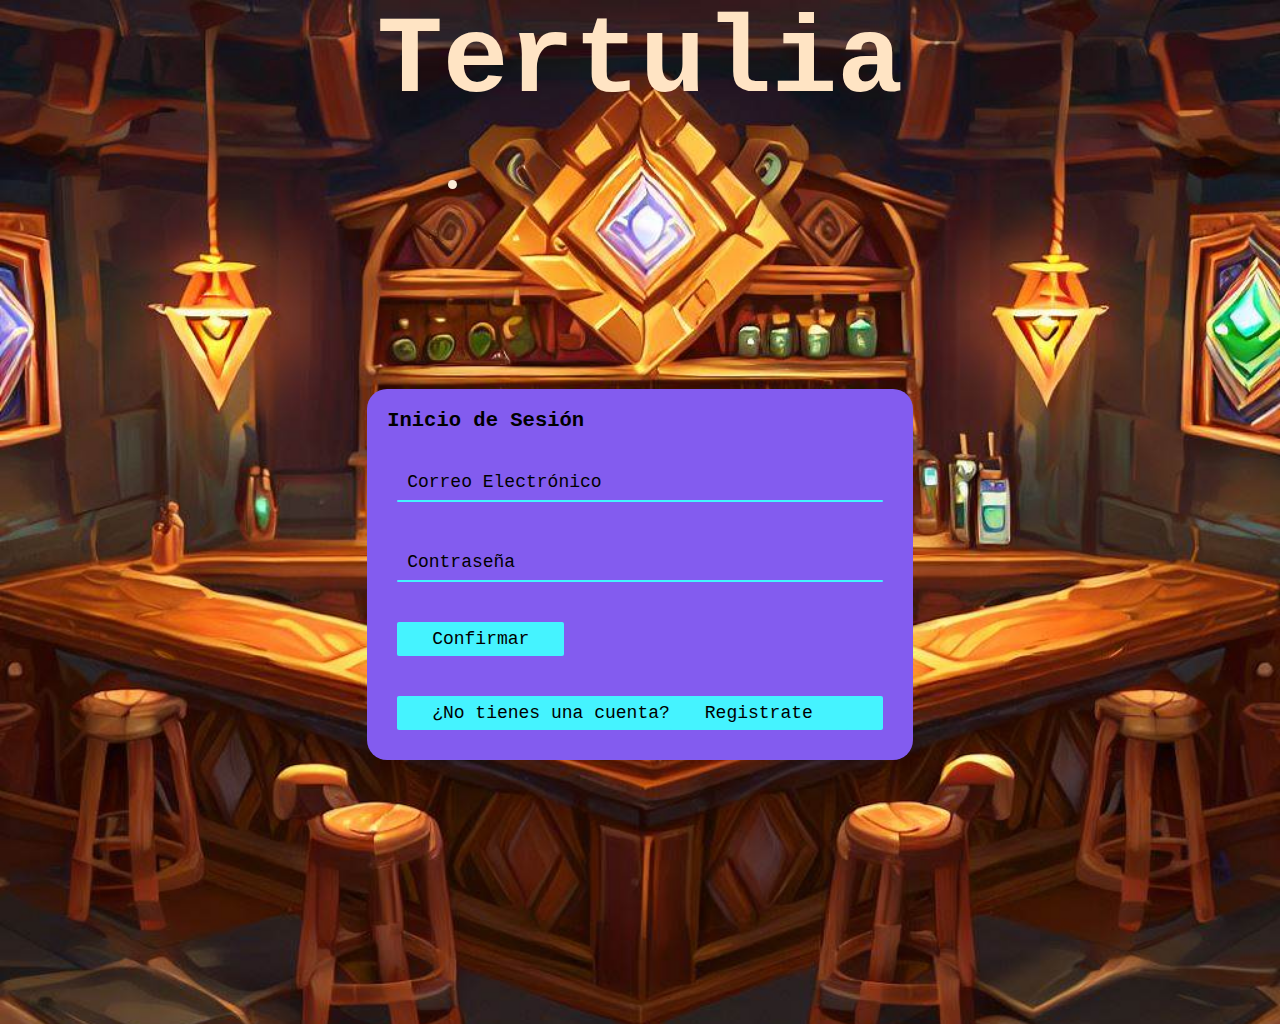
<file: templates/index.html>
<!DOCTYPE html>
<html lang="es">
<head>
    <meta charset="UTF-8">
    <meta http-equiv="X-UA-Compatible" content="IE=edge">
    <meta name="viewport" content="width=device-width, initial-scale=1.0">
    <link rel="icon" type="image/png" sizes="16x16"  href="../src/assets/images/favicon.ico">
    <title>Tertulia</title>
    <link rel="stylesheet" href="/src/styles/login.css">
</head>
<body>
    <header>
        <h1 class="titulo">Tertulia</h1>
    </header>
    <main>
        <section class="gral">
            <form id="loginForm">             
                <div class="form">
                    <h2>Inicio de Sesión</h2>
                    <div class="row100">
                        <div class="col">
                            <div class="inputBox">
                                <input type="email" name="email" id="email" required>
                                <span class="text">Correo Electrónico</span>
                                <span class="line"></span>
                            </div>
                        </div>
                        <div class="col">
                            <div class="inputBox">
                                <input type="password" name="password" id="password" required>
                                <span class="text">Contraseña</span>
                                <span class="line"></span>
                            </div>
                        </div>
                    </div>
                    <div class="row100">
                        <div class="col">
                            <input type="submit" value="Confirmar">
                        </div>
                    </div>
                    <div class="row100">
                        <div class="col">
                            <p class="link">¿No tienes una cuenta?<a class= "link" href="/templates/registro.html">Registrate</a></p>
                        </div>
                    </div>
                </div>
            </form>
        </section>
    </main>
    <div id="message"></div>
</body>
<script src="../scripts/login.js"></script>
</html>
</file>
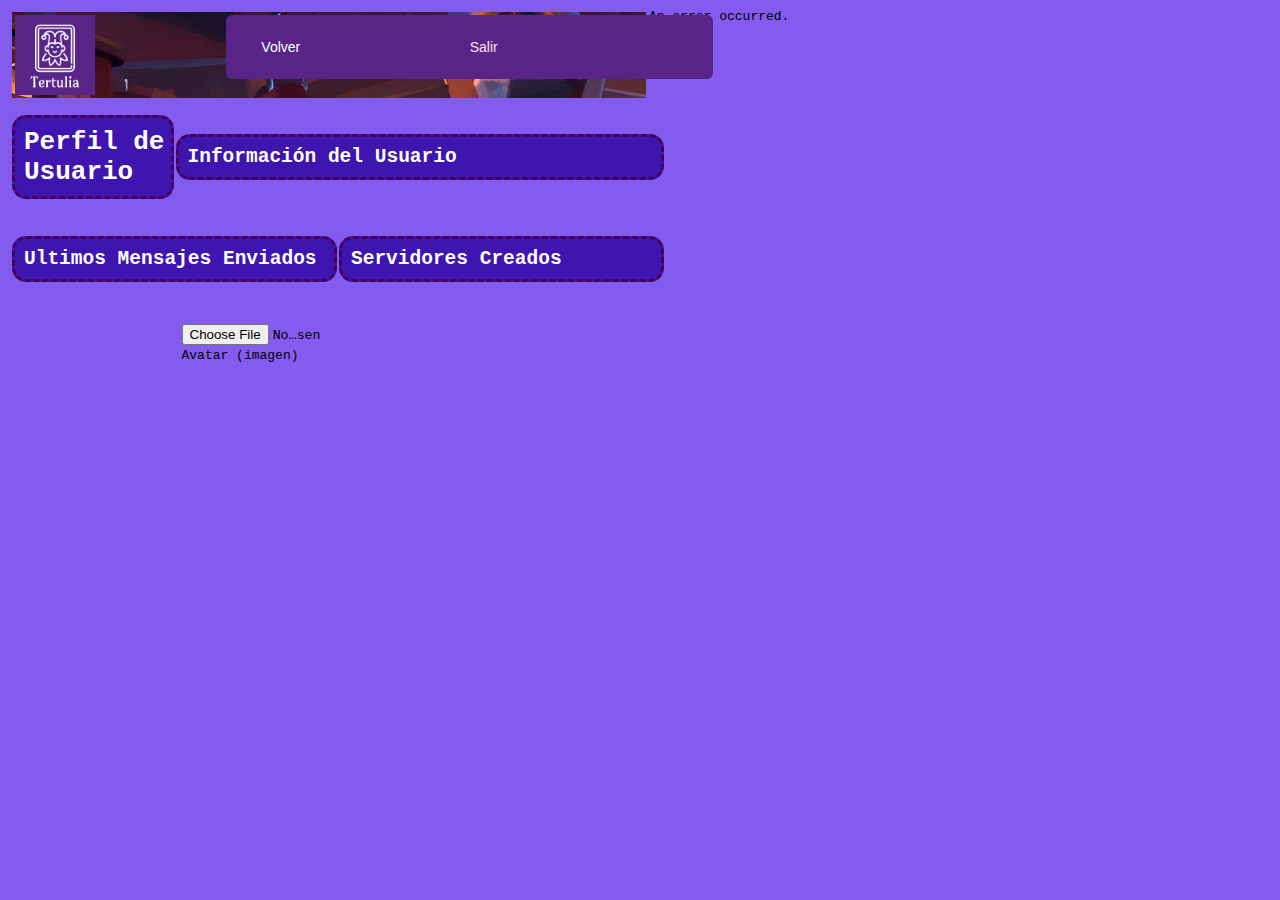
<file: templates/perfil.html>
<!DOCTYPE html>
<html lang="es">
<head>
    <meta charset="UTF-8">
    <meta http-equiv="X-UA-Compatible" content="IE=edge">
    <meta name="viewport" content="width=device-width, initial-scale=1.0">
    <link rel="icon" type="image/png" sizes="16x16"  href="../src/assets/images/favicon.ico">
    <title>Perfil de Usuario</title>
    <link rel="stylesheet" href="../src/styles/perfil.css">
</head>
<body class="main ">
    <div class="parent">
       <header class="div1">
        <img class="logo e1" src="../src/assets/images/Logo - noche.png" alt="Tertulia">
        <div class="btn e2"><a href="./vistaprincipal.html">Volver</a></div>
        <div id="logout" class="btn e3">Salir</div>
            
        </header>
    
      <!-- Encabezado -->
      <div class="div2 conteiner">
      <h1>Perfil de Usuario</h1></div>
      <div id="avatar"></div>
      <form enctype="multipart/form-data">
        <div class="inputBox">
            <input type="file" accept="image/*" id="inputAvatar">
            <label for="inputAvatar" class="text">Avatar (imagen)</label>
            <span class="line"></span>
        </div>
      </form>

      <!-- Información del Usuario -->
      <div class="div3 conteiner">
      <h2>Información del Usuario</h2>
      <div class="infousuario">
          
          
      </div></div>
  
      <!-- Servidores Creados por el Usuario -->
      <div class="div4 conteiner">
      <h2>Servidores Creados</h2>
      <ul class="servidoresCreados">
          <!-- Lista de servidores creados por el usuario -->
      </ul></div>
      
      <!-- Mensajes Enviados por el Usuario -->
      <div class="div5 conteiner">
      <h2>Ultimos Mensajes Enviados</h2>
      <ul class="mensajesUsuario">
          <!-- Lista de mensajes enviados por el usuario -->
      </ul>  </div>
    </div> 
    <div id="message"></div>

</body>   
    <script src="../scripts/logout.js"></script>
    <script src="../scripts/perfil.js"></script>
</html>
</file>
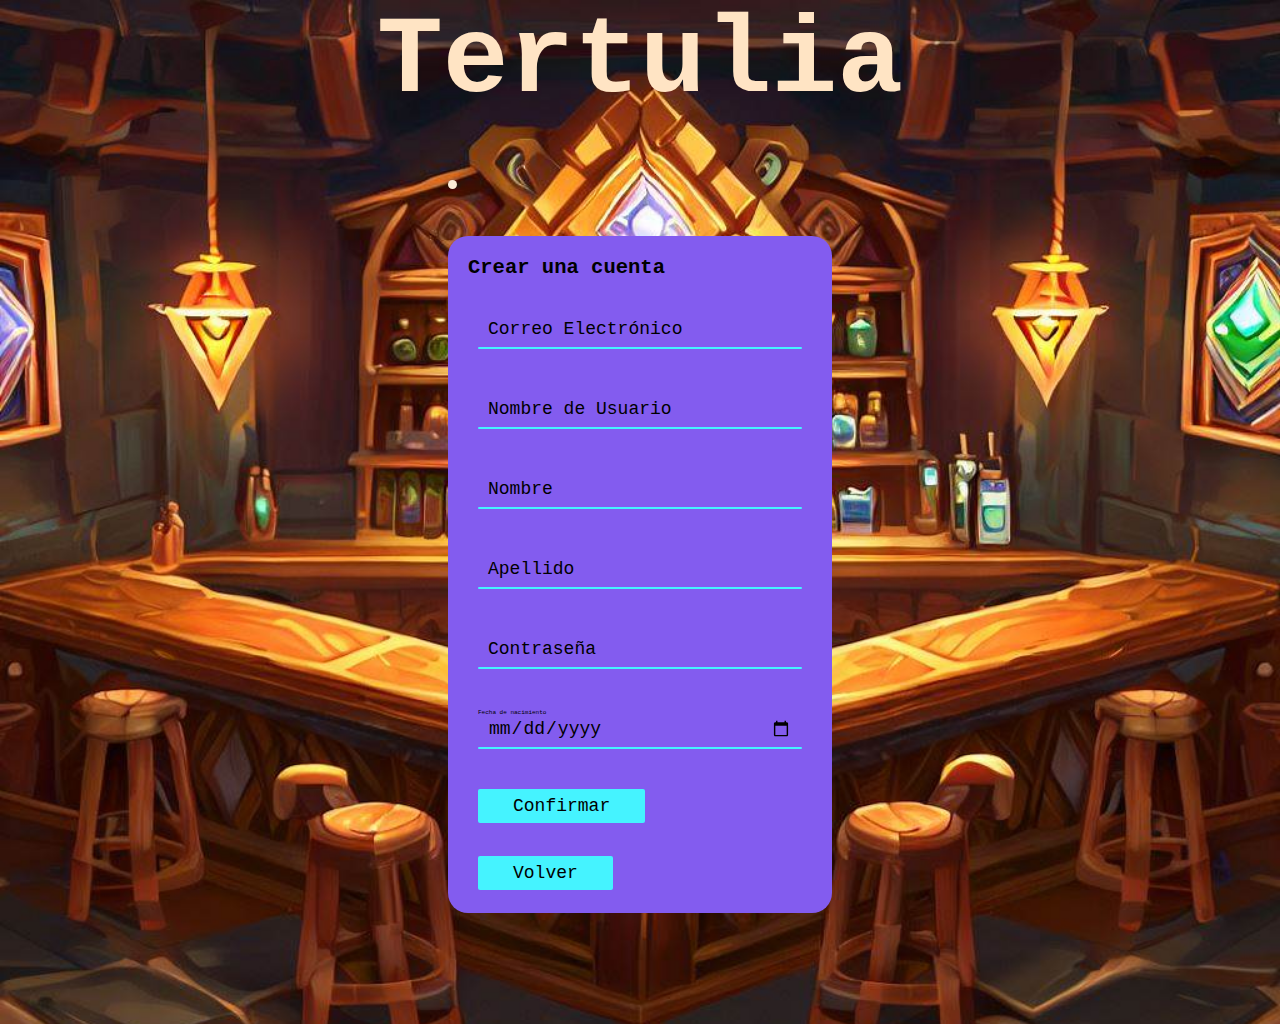
<file: templates/registro.html>
<!DOCTYPE html>
<html lang="es">
<head>
    <meta charset="UTF-8">
    <meta http-equiv="X-UA-Compatible" content="IE=edge">
    <meta name="viewport" content="width=device-width, initial-scale=1.0">
    <title>Tertulia</title>
    <link rel="stylesheet" href="/src/styles/login.css">
</head>
<body>
    <header>
        <h1 class="titulo">Tertulia</h1>
    </header>
    <main>
        <section class="gral">
            <form id="registro">
                <div class="form">
                    <h2>Crear una cuenta</h2>
                    <div class="row100">
                        <div class="col">
                            <div class="inputBox">
                                <input type="email" name="email" id="email" required>
                                <span class="text">Correo Electrónico</span>
                                <span class="line"></span>
                            </div>
                        </div>
                        <div class="col">
                            <div class="inputBox">
                                <input type="text" name="alias" id="alias" required>
                                <span class="text">Nombre de Usuario</span>
                                <span class="line"></span>
                            </div>
                        </div>
                        <div class="col">
                            <div class="inputBox">
                                <input type="text" name="nombre" id="nombre" required>
                                <span class="text">Nombre</span>
                                <span class="line"></span>
                            </div>
                        </div>
                        <div class="col">
                            <div class="inputBox">
                                <input type="text" name="apellido" id="apellido" required>
                                <span class="text">Apellido</span>
                                <span class="line"></span>
                            </div>
                        </div>
                        <div class="col">
                            <div class="inputBox">
                                <input type="password" name="password" id="password" required>
                                <span class="text">Contraseña</span>
                                <span class="line"></span>
                            </div>
                        </div>
                        <div class="col">
                            <div class="inputBox">
                                <input type="date" name="date" id="date" required>
                                <span class="text1">Fecha de nacimiento</span>
                                <span class="line"></span>
                            </div>
                        </div>
                    </div>
                    <div class="row100">
                        <div class="col conf">
                            <input type="submit" value="Confirmar">
                        </div>
                        <div class="col conf">
                            <span class="back"><a href="index.html">Volver</a></span>
                        </div>
                    </div>
            </form>
        </section>
    </main>
    <div id="message"></div>
    <script src="../scripts/register.js"></script>
</body>
</html>
</file>
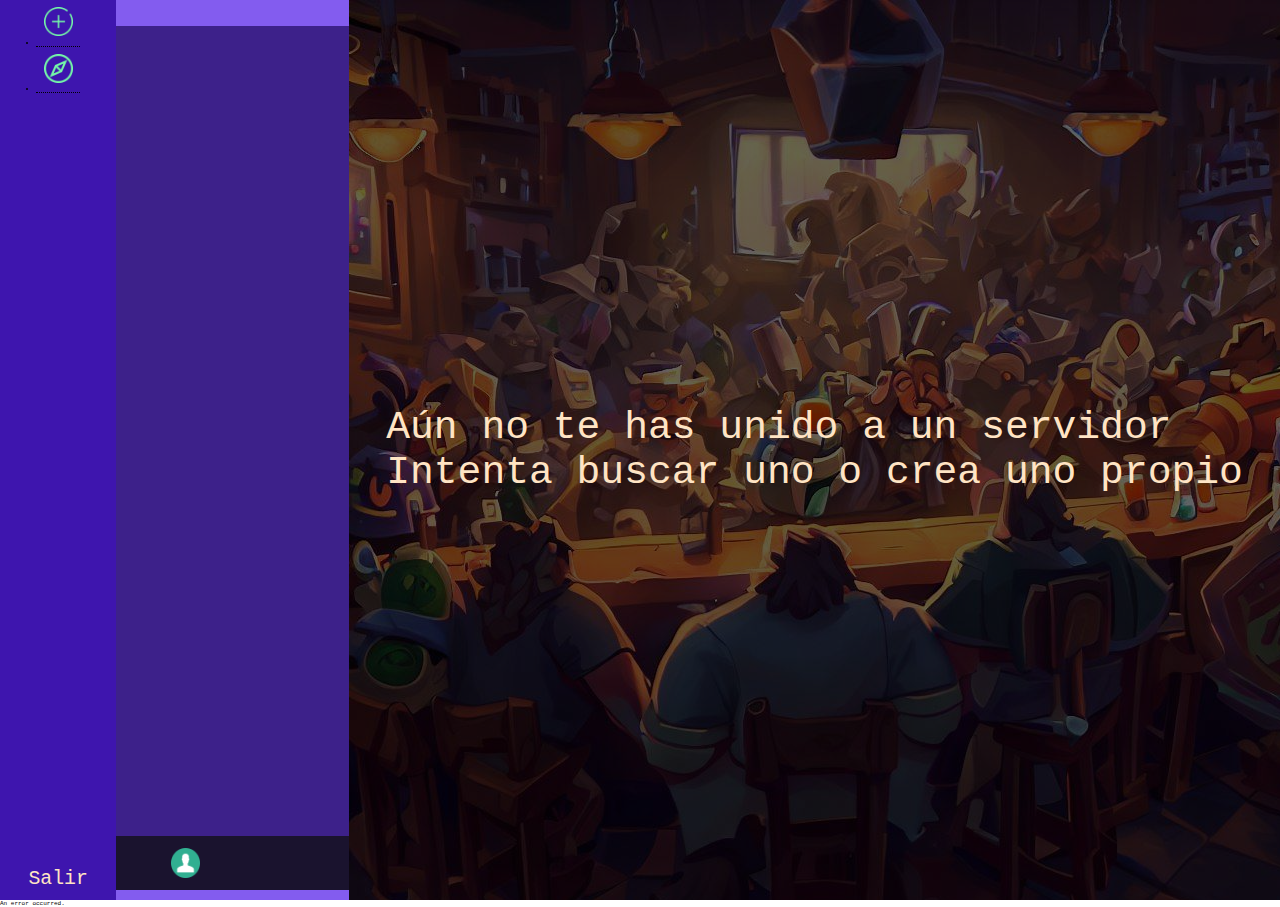
<file: templates/vistaprincipal.html>
<!DOCTYPE html>
<html lang="es">
<head>
    <meta charset="UTF-8">
    <meta http-equiv="X-UA-Compatible" content="IE=edge">
    <meta name="viewport" content="width=device-width, initial-scale=1.0">
    <title>Tertulia</title>
    <link rel="icon" type="image/png" sizes="16x16"  href="../src/assets/images/favicon.ico">
    <link rel="stylesheet" href="../src/styles/chat.css">
</head>
<body>
    <div class="main">
        <div class="sidebar">
            <ul id="sideBar" >
                <li class="tooltip" id=""><img class="icono hover " id="add" src="../src/assets/images/Añadir_canal.png" alt="">
                    <span class="tooltiptext">Crear nuevo Servidor</span>
                  </li>

                <li class="tooltip" id=""><img class="icono hover" id="explore" src="../src/assets/images/Explorar_canal.png" alt="">
                    <span class="tooltiptext">Explorar Servidores</span>
                  </li>
           </ul>
            <div id="logout">Salir</div>
        </div>
        <div class="section">
            <div id="crear_canal">
                <h5>Crear un canal</h5>
            </div>
            <div id="delete-server">
                <h5>Salir del Servidor</h5>
            </div>
            <div class="canales" id="canales">
            </div>
            <a href="./perfil.html">
                <div class="user">
                <img src="../src/assets/images/user_default.png" alt="" class="icono">
                <h2 id="alias"></h2>
            </div></a>
            
        </div>
        <div class="screen">
            <div id="container_canal"></div>
            <div class="chat-container" id="chat-container">
                <div class="chatbox" id="chatbox"></div>
                <div class="msj-flex">
                    <input type="text" id="mensaje" placeholder="Escribe tu mensaje aquí...">
                    <button id="enviar">enviar</button>
                </div>
            </div>
            <p id="empty">Aún no te has unido a un servidor <br>
                Intenta buscar uno o crea uno propio</p>
        </div>
    </div>
    <!--REGISTRO DE SERVIDOR-->
    <div class="overlay" id="overlay">
        <div class="popup" id="popup">
            <a href="#" id="btn-cerrar-popup" class="btn-cerrar-popup"><i class="">x</i></a>
            <h3>CREAR UN SERVIDOR</h3>
            <form id="crearServer">
                <div class="contenedor-inputs">
                    <input type="text" placeholder="Nombre del servidor" id="server_name">
                    <input type="text" placeholder="Descripcion" id="server_description">
                </div>
                <input type="submit" class="btn-submit" value="Crear">
            </form>
        </div>
    </div>
</div>
<div id="ventana_canal">
    <span id="cerrar">x</span>
    <h3>CREAR UN CANAL</h3>
    <form id="crearCanal">
        <input type="text" placeholder="Nombre del canal" id="nombre_canal">
        <input type="submit" class="submit" value="Crear">
    </form>
</div>
    <div id="message"></div>
    <script src="../scripts/channels.js"></script>
    <script src="../scripts/logout.js"></script>
    <script src="../scripts/chat.js"></script>
</body>
</html>
</file>
<file: src/styles/login.css>
*{
    margin: 0;
    padding: 0;
    box-sizing: border-box;
    font-size: 65.5%;
    font-family: monospace;
}

body {
    margin: 0;
    padding: 0;
    background-image: url('../assets/images/vacio.jpg');
    background-size: cover;
    background-repeat: no-repeat;
    background-attachment: fixed;
}

.titulo{
    font-size: 30em;
    text-align: center;
    color: bisque;
}

.gral {
    display: flex;
    justify-content: center;
    align-items: center;
    min-height: 100vh;
}

#registro {
    width: 30vw;
}

.form {
    width: 100%;
    padding: 20px;
    background-color: #835cef;
    border-radius: 20px;
}

.form > h2{
    font-size: 20em;
}

.row100{
    position: relative;
    width: 100%;
    display: grid;
    grid-template-columns: repeat(auto-fit,minmax(300px,1fr));
}

.col{
    position: relative;
    width: 100%;
    padding: 0 10px;
    margin: 30px 0 10px;
    transition: .5s;
}

.inputBox{
    position: relative;
    width: 100%;
    height: 40px;
}

.inputBox input,
.textarea textarea{
    position: absolute;
    width: 100%;
    height: 100%;
    background: transparent;
    box-shadow: none;
    border: none;
    outline: none;
    font-size: 18px;
    padding: 0 10px;
    z-index: 1;
}

.text{
    position: absolute;
    top: 0;
    left: 0;
    line-height: 40px;
    font-size: 18px;
    padding: 0 10px;
    display: block;
    transition: .5s;
    pointer-events: none;
}

.inputBox input:focus + .text,
.inputBox input:valid + .text {
    top: -35px;
    left: -10px;
}

.line{
    position: absolute;
    bottom: 0;
    display: block;
    width: 100%;
    height: 2px;
    background: #45f3ff;
    transition: .5s;
    border-radius: 2px;
    pointer-events: none;
}

.inputBox input:focus ~ .line,
.inputBox input:valid ~ .line{
    height: 100%;
}

.textarea{
    position: relative;
    width: 100%;
    height: 100px;
    padding: 10px 0;
}

.textarea textarea{
    height: 100%;
    resize: none;
}

.inputBox textarea:focus + .text,
.inputBox textarea:valid + .text {
    top: -35px;
    left: -10px;
}

.inputBox textarea:focus ~ .line,
.inputBox textarea:valid ~ .line{
    height: 100%;
}

input[type="submit"]{
    border: none;
    padding: 7px 35px;
    cursor: pointer;
    outline: none;
    background: #45f3ff;
    color: #000;
    font-size: 18px;
    border-radius: 2px;
}

.link, .back > a{
    text-decoration: none;
    border: none;
    padding: 7px 35px;
    outline: none;
    background: #45f3ff;
    color: #000;
    font-size: 18px;
    border-radius: 2px;
}

#message {
    position: absolute;
    font-size: 4em;
    top: 20%;
    left: 35%;
    padding: .2em;
    color: red;
    background-color: antiquewhite;
    border-radius: 10px;
}
</file>
<file: src/styles/perfil.css>
*{
    margin: 3px;
    padding: 0;
    /* box-sizing: border-box;
    font-size: 62.5%; */
    font-family: monospace;
    width: 100%;
}
header{
    width: 100%;
    display: grid;
    grid-template-columns: repeat(3, 1fr);
grid-template-rows: 1fr;
grid-column-gap: 0px;
grid-row-gap: 0px;
background-image: url(../assets/images/sala_gente.jpg);
}

.e1 { grid-area: 1 / 1 / 2 / 2; }
.e2 { grid-area: 1 / 2 / 2 / 3; }
.e3 { grid-area: 1 / 3 / 2 / 4; }

.logo{
    height: 80px;
    width: 80px;
}

a:link, a:visited, a:active { 
    text-decoration:none;
    color: #fff; height: 40px;
    font-family: Roboto, sans-serif;
    font-weight: 0;
    font-size: 14px; 
    display: flex;
    align-items: center;
} a:hover{color: #582488;}

.btn{
height: 40px;
font-family: Roboto, sans-serif;
font-weight: 0;
font-size: 14px;
color: #ffe1e1;
background-color: #582488;
padding: 10px 30px;
border: solid #582488 2px;
box-shadow: rgb(0, 0, 0) 0px 0px 0px 0px;
border-radius: 6px;
transition : 842ms;
transform: translateY(0);
display: flex;
flex-direction: row;
align-items: center;
cursor: pointer;
}
.btn:hover{

transition : 842ms;
padding: 10px 50px;
transform : translateY(-0px);
background-color: #fff;
color: #582488;
border: solid 2px #582488;
}

.main{
    /* height: 100vh;
    width: 100vw; */
    background-color: #835cef;
    display: flex;
}

.parent {
    display: grid;
    grid-template-columns: repeat(4, 1fr);
    grid-template-rows: repeat(3, 1fr);
    grid-column-gap: 20px;
    grid-row-gap: 10px;
    justify-items: stretch;
    align-items: stretch;
    justify-content: stretch;
    align-content: stretch;}
    
    .div1 { grid-area: 1 / 1 / 2 / 5;
            justify-content: stretch;}
    .div2 {justify-self: auto ;
        grid-area: 2/1/3/2;
    width: 100%;}
    .div3 { grid-area: 2 / 2 / 3 / 5;}
    .div4 { grid-area: 3 / 3 / 4 / 5; }
    .div5 { grid-area: 3 / 1 / 4 / 3; }
    
div.conteiner{
    background-color: #3e15ae;
    align-self: stretch;
    border: 3px #440356 dashed;
    border-radius: 14px;
    padding: 6px;
    align-items: center; 
    align-self: center;
justify-items: stretch;
color: #fff;
}
</file>
<file: src/styles/chat.css>
*{
    margin: 0;
    padding: 0;
    box-sizing: border-box;
    font-size: 62.5%;
    font-family: monospace;
}

.main{
    height: 100vh;
    width: 100vw;
    background-color: #835cef;
    display: flex;
}

.sidebar{
    height: 100vh;
    width: 10%;
    background-color: #3e15ae;
    display: flex;
    justify-content: center;
}

.icono{
    width: 90em;
    height: 90em;
    padding: 15em;
    transition: .5s ease-in-out;
}

.section{
    height: 100vh;
    width: 20%;
}

.canales{
    height: 90vh;
    background-color: #3d218a;
}

#delete-server {
    font-size: 18em;
    position: absolute;
    color: rgb(211, 177, 135);
    top: 86%;
    padding: 0.05em;
    border-radius: 10px;
    margin-left: 1em;
    cursor: pointer;
    transition: .2s ease-in-out;
    display: none;
}

#delete-server:hover {
    background-color: #5E7DE3;
}

#crear_canal {
    font-size: 18em;
    cursor: pointer;
    color: rgb(211, 177, 135);
    background-color: #3d218a;
    visibility: hidden;
}

#crear_canal:hover {
    background-color: #5E7DE3;
}

.msgs > h5{
    padding: .3em;
    font-size: 25em;
    margin-left: 1em;
    color: rgb(211, 177, 135);
    cursor: pointer;
    transition: .2s ease-in-out;
}

.msgs > h5:hover{
    color: #5E7DE3;
}

.user{
    height: 6%;
    background-color: #1a132e;
    display: flex;
    justify-content: space-around;
    align-items: center;
}

.user > h2{
    font-size: 30em;
    color: bisque;
}

.screen{
    background-image: url(../assets/images/sala_gente.jpg);
    background-color: rgba(0, 0, 0, 0.6);
    background-blend-mode: multiply;
    width: 80%;
    display: flex;
    flex-direction: column;
    justify-content: space-around;
    align-items: center;
}

.screen > p{
    font-size: 20em;
    color: bisque;
}

#logout{
    text-decoration: none;
    position: absolute;
    font-size: 10em;
    bottom: 10px;
    color: bisque;
    cursor: pointer;
}

.hover:hover{
    cursor: pointer;
    font-size: .7em;
}

#container_canal {
    display: none;
    grid-template-columns: 1fr 1fr 1fr 1fr 1fr;
    gap: 20px;
}

.canal {
    display: flex;
    flex-direction: column;
    align-items: center;
    text-align: center;
    padding: 10px;
    cursor: pointer;
}

.canal > h5{
    color:bisque;
    font-size: 20em;
}

.canal_img {
    max-width: 150em;
    max-height: 150em;
    cursor: pointer;
}

/* ------------------------- */
/* POPUP */
/* ------------------------- */

.overlay {
	background: rgba(0,0,0,.3);
	position: fixed;
	top: 0;
	bottom: 0;
	left: 0;
	right: 0;
	align-items: center;
	justify-content: center;
	display: flex;
	visibility: hidden;
}

.overlay.active {
	visibility: visible;
}

.popup {
	background: #835cef;
	box-shadow: 0px 0px 5px 0px rgba(0,0,0,0.3);
	border-radius: 3px;
	padding: 20px;
	text-align: center;
	width: 600px;
	
	transition: .3s ease all;
	transform: scale(0.7);
}
.popup.active {	transform: scale(1); opacity: 1; }

.popup .btn-cerrar-popup {
    position:absolute;
    right: 10px;
    top: 10px;
    width: 1em;
	font-size: 20px;
	line-height: 16px;
	display: block;
	text-align: right;
	transition: .3s ease all;
	color: black;
}

.popup .btn-cerrar-popup:hover {
	color: #000;
}

.popup h3 {
	font-size: 36px;
	font-weight: 600;
	margin-bottom: 10px;
}

.popup h4 {
	font-size: 26px;
	font-weight: 300;
	margin-bottom: 40px;
}


.popup form .contenedor-inputs input {
	width: 100%;
	margin-bottom: 20px;
	height: 52px;
	font-size: 18px;
	line-height: 52px;
	text-align: center;
	border: 1px solid #BBBBBB;
}
@keyframes entradaInputs {
	from { opacity: 0; }
	to { opacity: 1; }
}
.popup form .btn-submit {
	padding: 0 20px;
	height: 40px;
	line-height: 40px;
	border: none;
	color: #fff;
	background: #5E7DE3;
	border-radius: 3px;
	font-family: 'Montserrat', sans-serif;
	font-size: 16px;
	cursor: pointer;
	transition: .3s ease all;
}

.popup form .btn-submit:hover {
	background: rgba(94,125,227, .9);
}
/* ------------------------- */
/* TOOLTIP */
/* ------------------------- */
.tooltip {
    position: relative;
    border-bottom: 1px dotted black;
  }
  
  .tooltip .tooltiptext {
    font-size: 10em;
    visibility: hidden;
    width: 120px;
    background-color: #555;
    color: #fff;
    text-align: center;
    border-radius: 6px;
    padding: 5px 0;
    position: absolute;
    Z-index: 1;
    bottom: 0%;
    right: -130%;
    margin-left: -60px;
    opacity: 0;
    transition: opacity 0.3s;
  }
  
  .tooltip .tooltiptext::after {
    content: "";
    position: absolute;
    rotate: 90deg;
    top: 35%;
    right: 100%;
    margin-left: -5px;
    border-width: 5px;
    border-style: solid;
    border-color: #555 transparent transparent transparent;
  }
  
  .tooltip:hover .tooltiptext {
    visibility: visible;
    opacity: 1;
  }
  /* ------------------------- */
/* Chat */
/* ------------------------- */
.chat-container{
    width: 100%;
    height: 90vh;
    padding: 10px;
    display: none;
}

.chatbox{
    width: 90%;
    height: 80vh;
    background-color: #3d218a;
    opacity: 0.6;
}

.msj-flex{
    display: flex;
    width: 90%;
    margin-top: 10em;
}

#mensaje{
    width: 90vw;
    height: 4vh;
    font-size: 15em;
}

#enviar {
    width: 5vw;
    height: 4vh;
    font-size: 15em;
}

.mensaje{
    font-size: 30em;
    color: rgb(255, 255, 255);
}

/* ------------------------- */
/* POPUP CANAL */
/* ------------------------- */

#ventana_canal {
    display: flex;
    flex-direction: column;
    background: #835cef;
	position: absolute;
    top: 50%;
    left: 50%;
    font-size: 10em;
    height: 5em;
    width: 10em;
	align-items: center;
	justify-content: center;
	display: flex;
    visibility: hidden;
}

#cerrar {
    position: absolute;
    top: 0%;
    right: 1%;
    cursor: pointer;
}

.submit {
    width: 3em;
}

.submit {
    cursor: pointer;
}
</file>
